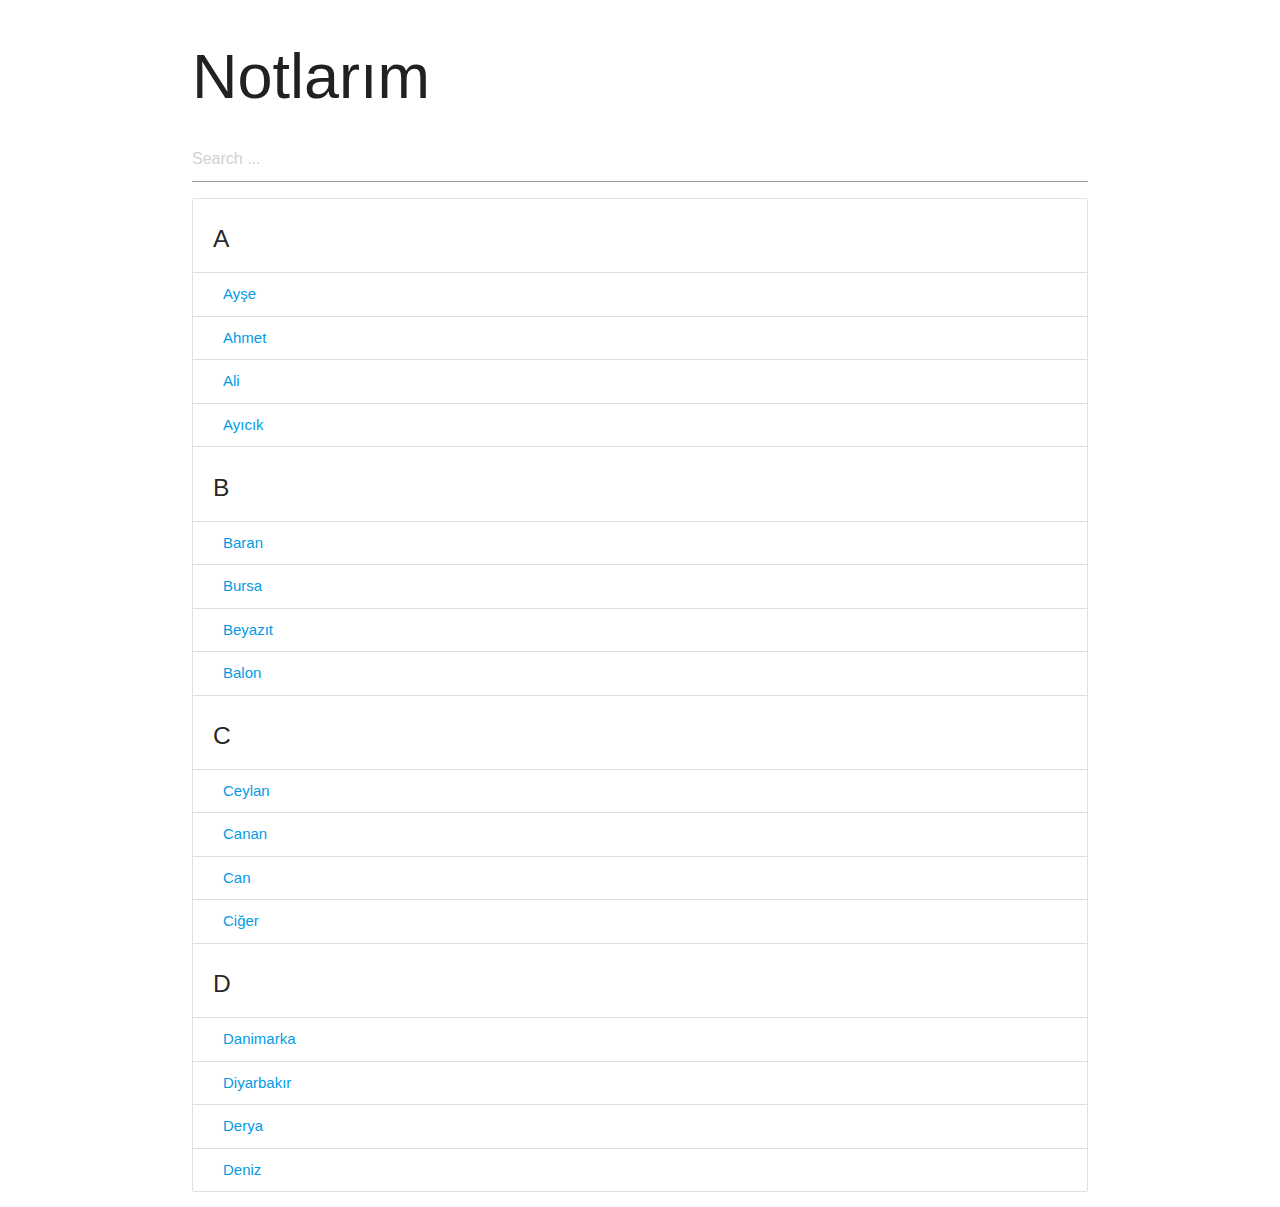
<file: index.html>
<!DOCTYPE html>
<html lang="en">

<head>
  <meta charset="UTF-8" />
  <meta name="viewport" content="width=device-width, initial-scale=1.0" />
  <title>Filter</title>
  <link rel="stylesheet" href="https://cdnjs.cloudflare.com/ajax/libs/materialize/1.0.0/css/materialize.min.css" />
</head>

<body>
  <div class="container">
    <h1 class="align-center">Notlarım</h1>
    <input type="text" id="filterInput" placeholder="Search ...">
    <ul id="names" class="collection with-header">
      <li class="collection-header">
        <h5>A</h5>
      </li>
      <li class="collection-item">
        <a href="#">Ayşe</a>
      </li>
      <li class="collection-item">
        <a href="#">Ahmet</a>
      </li>
      <li class="collection-item">
        <a href="#">Ali</a>
      </li>
      <li class="collection-item">
        <a href="#">Ayıcık</a>
      </li>
      <li class="collection-header">
        <h5>B</h5>
      </li>
      <li class="collection-item">
        <a href="#">Baran</a>
      </li>
      <li class="collection-item">
        <a href="#">Bursa</a>
      </li>
      <li class="collection-item">
        <a href="#">Beyazıt</a>
      </li>
      <li class="collection-item">
        <a href="#">Balon</a>
      </li>
      <li class="collection-header">
        <h5>C</h5>
      </li>
      <li class="collection-item">
        <a href="#">Ceylan</a>
      </li>
      <li class="collection-item">
        <a href="#">Canan</a>
      </li>
      <li class="collection-item">
        <a href="#">Can</a>
      </li>
      <li class="collection-item">
        <a href="#">Ciğer</a>
      </li>
      <li class="collection-header">
        <h5>D</h5>
      </li>
      <li class="collection-item">
        <a href="#">Danimarka</a>
      </li>
      <li class="collection-item">
        <a href="#">Diyarbakır</a>
      </li>
      <li class="collection-item">
        <a href="#">Derya</a>
      </li>
      <li class="collection-item">
        <a href="#">Deniz</a>
      </li>
    </ul>
  </div>

  <script src="/script.js"></script>

</body>

</html>
</file>
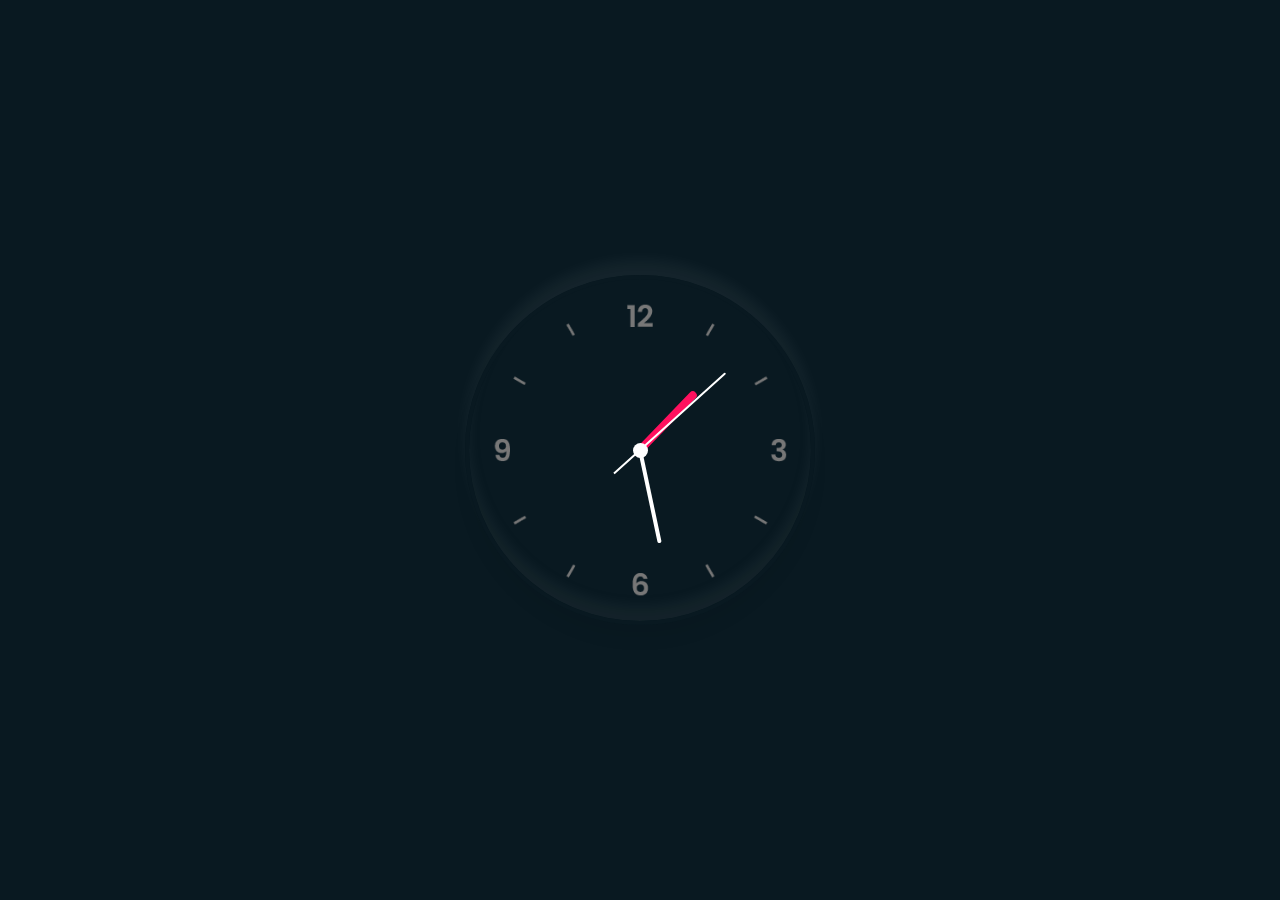
<file: clasick_hour/index.html>
<!DOCTYPE html>
<html lang="en">

<head>
    <meta charset="UTF-8">
    <meta name="viewport" content="width=device-width, initial-scale=1.0">
    <title>Hour</title>
    <link rel="stylesheet" href="style.css">
</head>

<body>
    <div class="clock">
        <div class="hour">
            <div class="hr" id="hr"></div>
        </div>
        <div class="min">
            <div class="mn" id="mn"></div>
        </div>
        <div class="sec">
            <div class="sc" id="sc"></div>
        </div>
    </div>
    <script type="text/javascript">
        const deg = 6;
        const hr = document.querySelector("#hr");
        const mn = document.querySelector("#mn");
        const sc = document.querySelector("#sc");

        setInterval(() => {
            let day = new Date();
            let hh = day.getHours() * 30;
            let mm = day.getMinutes() * deg;
            let ss = day.getSeconds() * deg;

            hr.style.transform = `rotateZ(${(hh)+(mm/12)}deg)`;
            mn.style.transform = `rotateZ(${mm}deg)`;
            sc.style.transform = `rotateZ(${ss}deg)`;
        })
    </script>

</body>

</html>
</file>
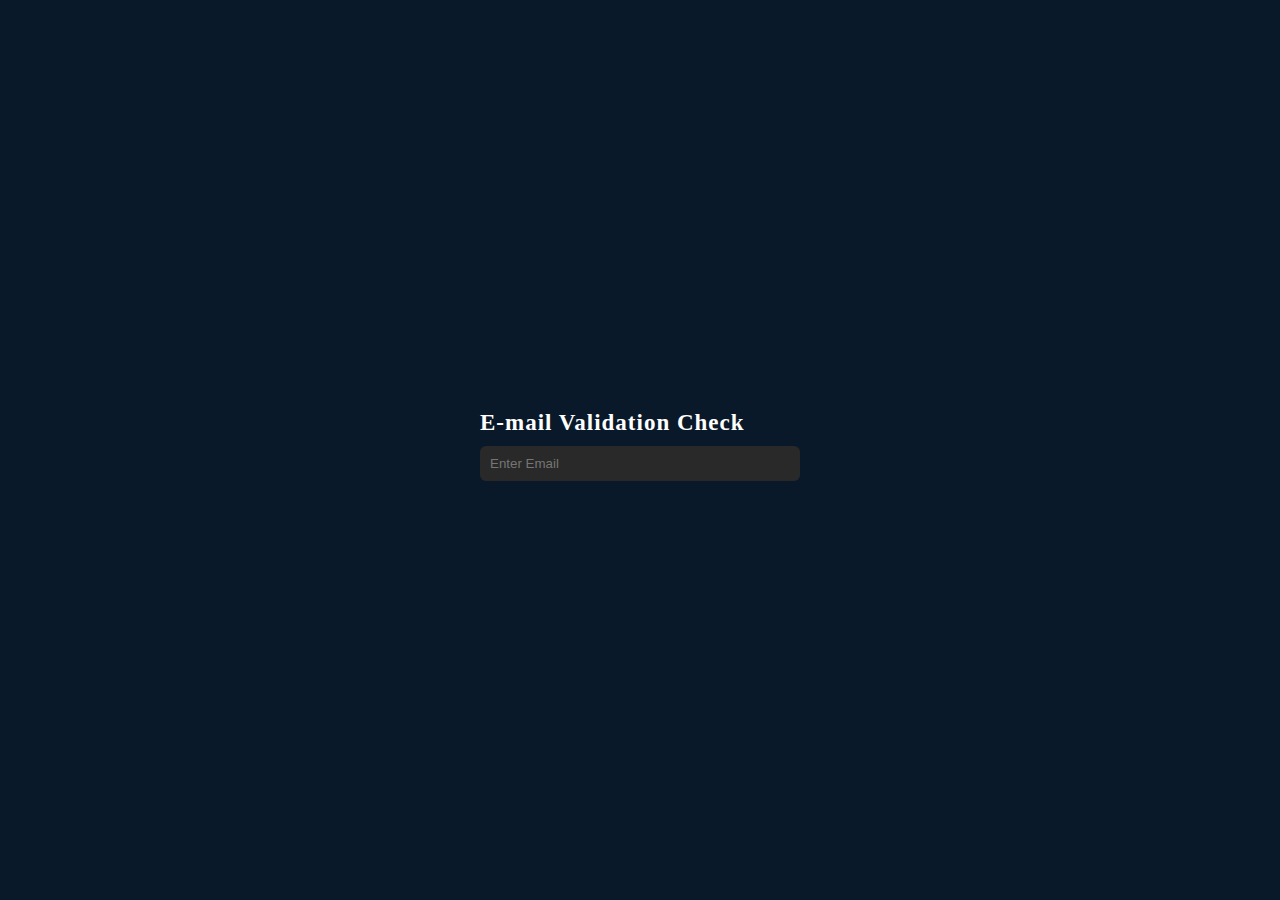
<file: email-validation/index.html>
<!DOCTYPE html>
<html lang="en">

<head>
    <meta charset="UTF-8">
    <meta name="viewport" content="width=device-width, initial-scale=1.0">
    <title>E-Mail Validation</title>
    <link rel="stylesheet" href="style.css">
</head>

<body>
    <div>
        <h3>E-mail Validation Check</h3>
        <form action="#" id="form">
            <div class="inputBox">
                <input type="text" id="email" placeholder="Enter Email">
                <span id="text"></span>
            </div>
        </form>
    </div>
    <script type="text/javascript">
        let formm = document.getElementById("form");
        formm.addEventListener("keydown", validd);

        function validd() {

            var form = document.getElementById("form");
            var email = document.getElementById("email").value;
            var text = document.getElementById("text");
            var pattern = /^[^ ]+@[^ ]+\.[a-z]{2,3}$/;
            if (email.match(pattern)) {
                form.classList.add("valid")
                form.classList.remove("invalid");
                text.innerHTML = "Email Adresin Olumlu";
                text.style.color = "#00ff00";
            } else if (email == "") {
                form.classList.remove("valid")
                form.classList.remove("invalid");
                text.innerHTML = "";
                text.style.color = "#00ff00";
            } else {
                form.classList.add("invalid");
                form.classList.remove("valid");
                text.innerHTML = "Email Adresin eşlenmiyor";
                text.style.color = "#ff0000";
            }


        }
    </script>

</body>

</html>
</file>
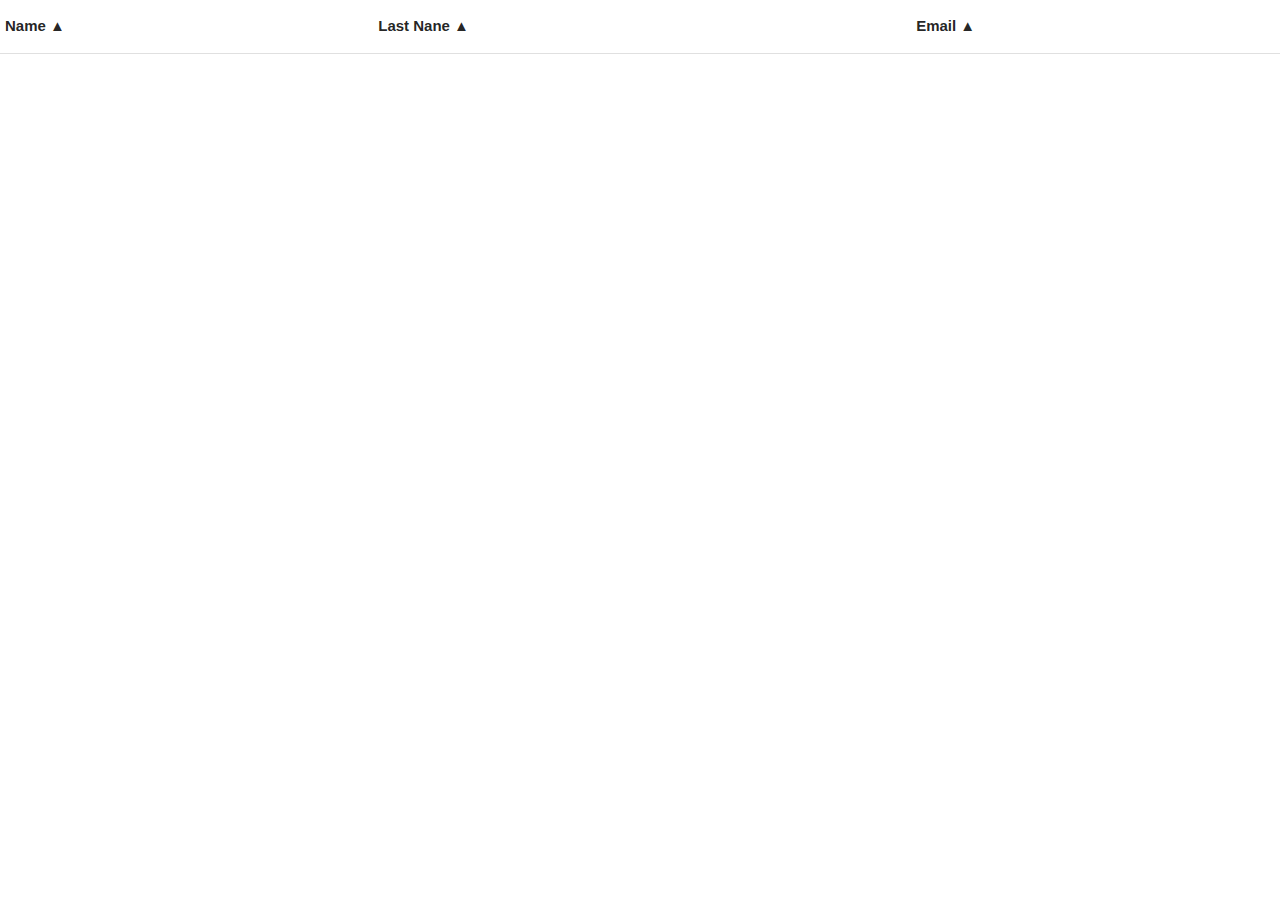
<file: jsonTable/index.html>
<!DOCTYPE html>
<html lang="en">

<head>
  <meta charset="UTF-8" />
  <meta name="viewport" content="width=device-width, initial-scale=1.0" />
  <title>Dinamik Json Table</title>

  <link rel="stylesheet" href="https://cdnjs.cloudflare.com/ajax/libs/materialize/1.0.0/css/materialize.min.css" />
</head>

<body>
  <!-- <div class="container">
    <div class="row">
      <div class="col">
        <div class="card card-body" width="100%">
          <input type="text" id="search-input" class="form-control" />
        </div>
      </div>
    </div>
  </div> -->

  <table class="table table-striped">
    <tr class="bg-info">
      <th class="bg-info" data-column="name" data-order="desc">Name &#9650</th>
      <th class="bg-info" data-column="age" data-order="desc">Last Nane &#9650</th>
      <th class="bg-info" data-column="birtday" data-order="desc">Email &#9650</th>
    </tr>
    <tbody id="myTable"></tbody>
  </table>

  <script src="https://code.jquery.com/jquery-3.5.1.js" integrity="sha256-QWo7LDvxbWT2tbbQ97B53yJnYU3WhH/C8ycbRAkjPDc="
    crossorigin="anonymous"></script>
  <script src="/jsonTable/script.js"></script>
</body>

</html>
</file>
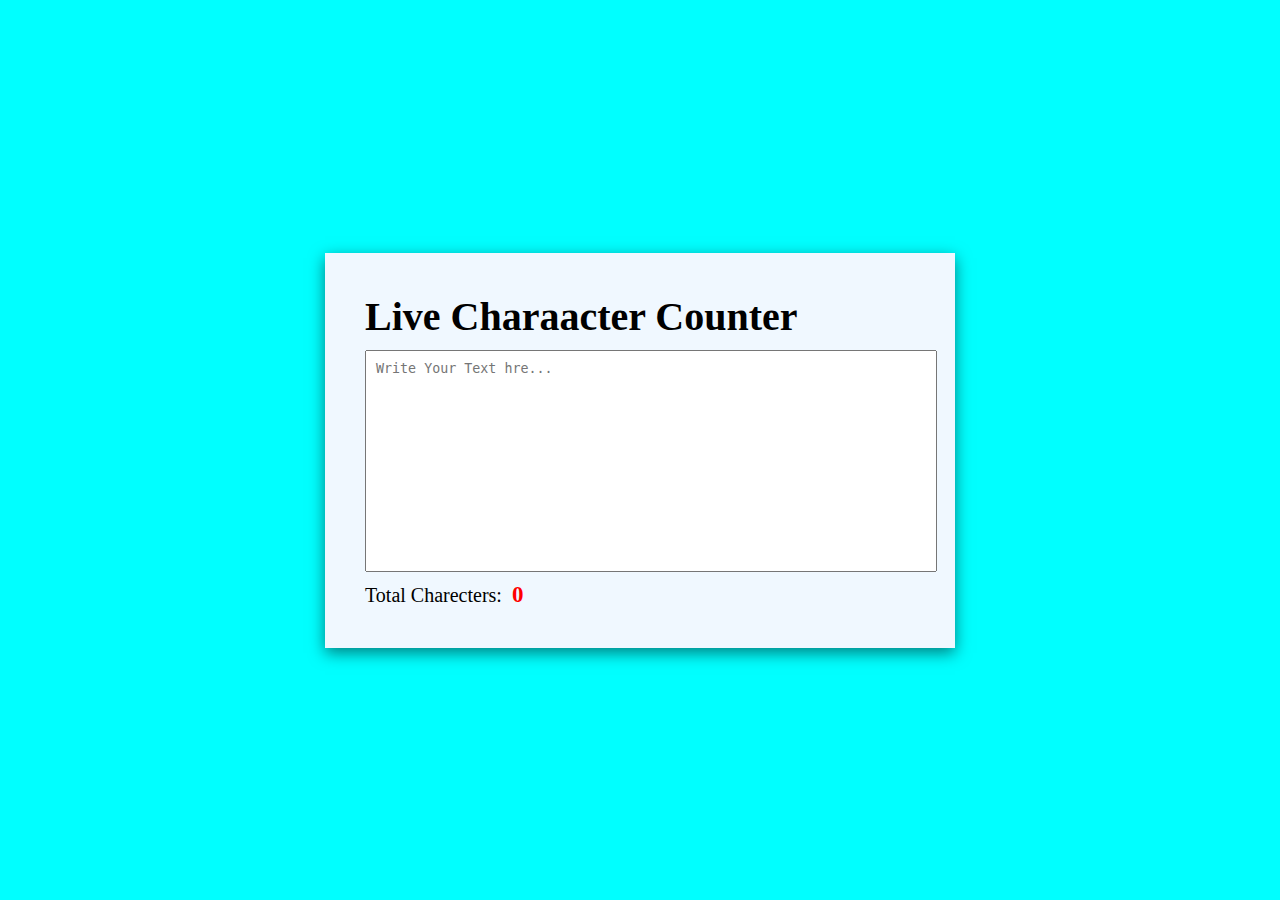
<file: livecharectersayısı/index.html>
<!DOCTYPE html>
<html lang="en">

<head>
    <meta charset="UTF-8">
    <meta name="viewport" content="width=device-width, initial-scale=1.0">
    <title>Document</title>
    <link rel="stylesheet" href="style.css">
</head>

<body>
    <div class="container">
        <h1>Live Charaacter Counter</h1>
        <textarea placeholder="Write Your Text hre..."></textarea>
        <p>Total Charecters: <span class="count">0</span></p>
    </div>
    <script src="/livecharectersayısı/script.js"></script>
</body>

</html>
</file>
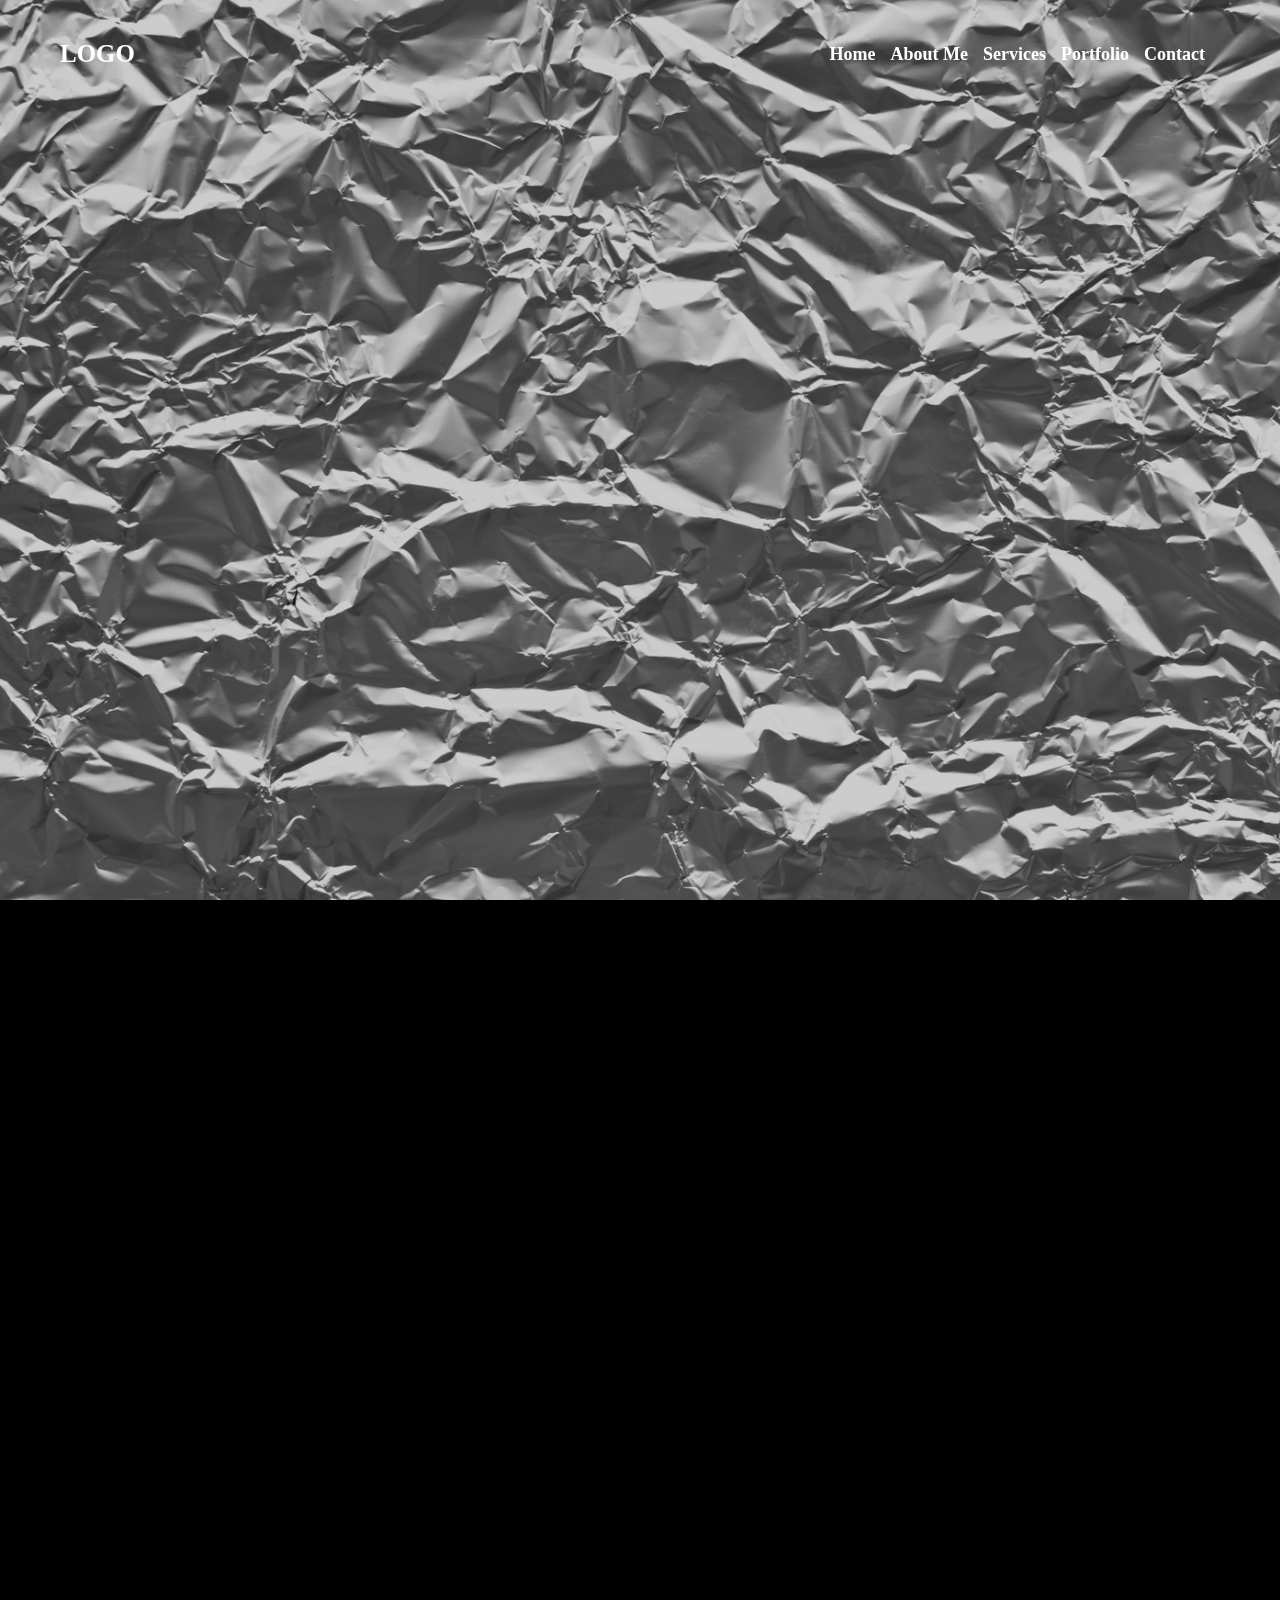
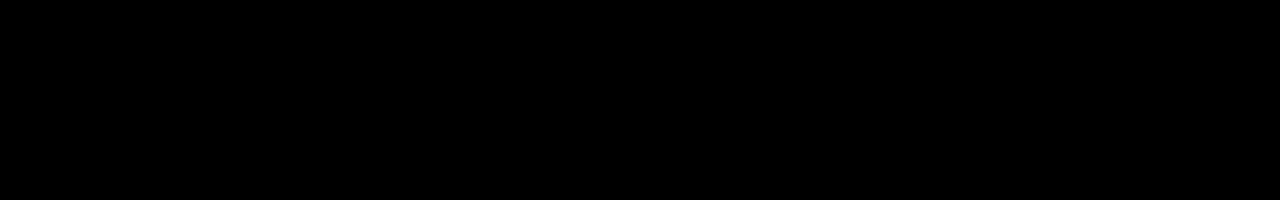
<file: sticy_Navigate/index.html>
<!DOCTYPE html>
<html lang="en">

<head>
    <meta charset="UTF-8">
    <meta name="viewport" content="width=device-width, initial-scale=1.0">
    <title>Document</title>
    <link rel="stylesheet" href="style.css">
</head>

<body>
    <header>
        <a href="#" class="logo">Logo</a>

        <ul>
            <li><a href="#">Home</a></li>
            <li><a href="#">About Me</a></li>
            <li><a href="#">Services</a></li>
            <li><a href="#">Portfolio</a></li>
            <li><a href="#">Contact</a></li>
        </ul>

    </header>
    <section class="banner"> </section>
    <script type="text/javascript">
        window.addEventListener("scroll", function () {
            var header = document.querySelector("header");
            header.classList.toggle("sticky", window.scrollY > 0)
        })
    </script>
</body>

</html>
</file>
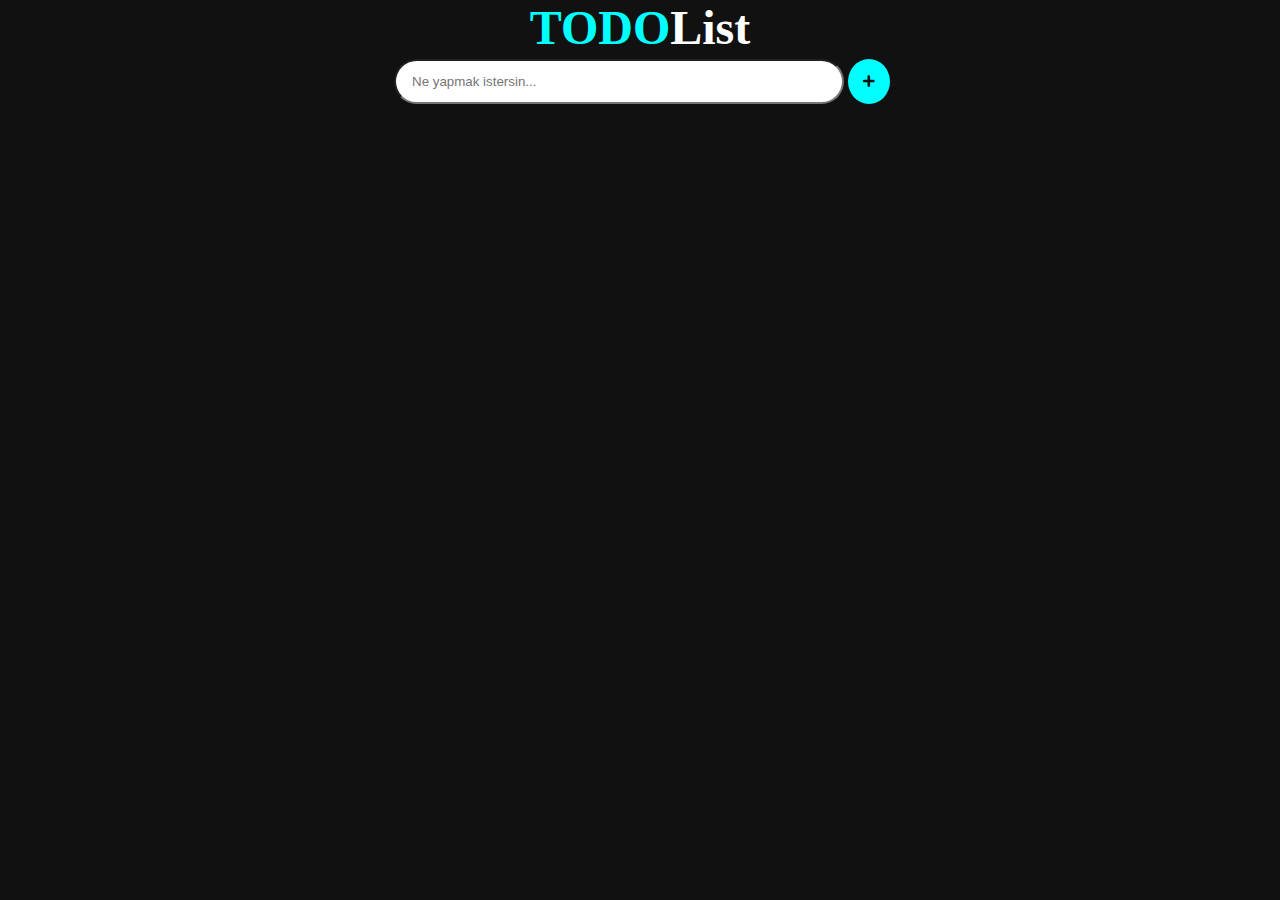
<file: todo-app/index.html>
<!DOCTYPE html>
<html lang="en">
<head>
    <meta charset="UTF-8">
    <meta name="viewport" content="width=device-width, initial-scale=1.0">
    <link rel="stylesheet" href="https://cdnjs.cloudflare.com/ajax/libs/font-awesome/5.15.2/css/all.min.css" />
    <link rel="stylesheet" href="style.css">
    <title>Todo App</title>
</head>
<body>

<h1><span class="styling">TODO</span>List</h1>
<div class="input_div">
    <input type="text" class="input" placeholder="Ne yapmak istersin...">
    <button class="addbutton"><i class="fas fas fa-plus"></i></button>
</div>
<div class="container">
    <!-- <div class="item">
        <input type="text" class="item_input">
        <button class="editbutton">Düzenle</button>
        <button class="removebutton">Sil</button>
    </div> -->
</div>


    <script type="text/javascript" src="main.js"></script>
</body>
</html>
</file>
<file: clasick_hour/style.css>
* {
    margin: 0;
    padding: 0;
    box-sizing: border-box;
}

body {
    display: flex;
    justify-content: center;
    align-items: center;
    min-height: 100vh;

    background-color: #091921;


}

.clock {
    width: 350px;
    height: 350px;
    display: flex;
    justify-content: center;
    align-items: center;
    background: url(clock.png) no-repeat;
    background-size: cover;
    border: 4px solid #091921;
    box-shadow: 0 -15px 15px rgba(255, 255, 255, 0.05), inset 0 -15px 15px rgba(255, 255, 255, 0.05), 0 15px 15px rgba(0, 0, 0, 0.05), inset 0 -15px 15px rgba(0, 0, 0, 0.05);
    border-radius: 50%;
    -webkit-border-radius: 50%;
    -moz-border-radius: 50%;
    -ms-border-radius: 50%;
    -o-border-radius: 50%;
}

.clock::before {
    content: "";
    position: absolute;
    width: 15px;
    height: 15px;
    background-color: #fff;
    border-radius: 50%;
    -webkit-border-radius: 50%;
    -moz-border-radius: 50%;
    -ms-border-radius: 50%;
    -o-border-radius: 50%;
    z-index: 10000;
}

.clock .hour,
.clock .min,
.clock .sec {
    position: absolute;
}

.clock .hour,
.hr {
    width: 160px;
    height: 160px;

}

.clock .min,
.mn {
    width: 190px;
    height: 190px;
}

.clock .sec,
.sc {
    width: 230px;
    height: 230px;
}

.hr,
.mn,
.sc {
    display: flex;
    justify-content: center;
    position: absolute;
    border-radius: 50%;
    -webkit-border-radius: 50%;
    -moz-border-radius: 50%;
    -ms-border-radius: 50%;
    -o-border-radius: 50%;


}

.hr::before {
    content: "";
    position: absolute;
    width: 8px;
    height: 80px;
    background-color: #ff105e;
    z-index: 10;
    border-radius: 6px 6px 0 0;
    -webkit-border-radius: 6px 6px 0 0;
    -moz-border-radius: 6px 6px 0 0;
    -ms-border-radius: 6px 6px 0 0;
    -o-border-radius: 6px 6px 0 0;
}

.mn::before {
    content: "";
    position: absolute;
    width: 4px;
    height: 90px;
    background-color: #ffffff;
    z-index: 11;
    border-radius: 6px 6px 0 0;
    -webkit-border-radius: 6px 6px 0 0;
    -moz-border-radius: 6px 6px 0 0;
    -ms-border-radius: 6px 6px 0 0;
    -o-border-radius: 6px 6px 0 0;
}

.sc::before {
    content: "";
    position: absolute;
    width: 2px;
    height: 150px;
    background-color: #ffffff;
    z-index: 12;
    border-radius: 6px 6px 0 0;
    -webkit-border-radius: 6px 6px 0 0;
    -moz-border-radius: 6px 6px 0 0;
    -ms-border-radius: 6px 6px 0 0;
    -o-border-radius: 6px 6px 0 0;
}
</file>
<file: email-validation/style.css>
* {
    margin: 0;
    padding: 0;

}

body {
    display: flex;
    justify-content: center;
    align-items: center;
    min-height: 100vh;
    background-color: #091929;

}

h3 {
    position: relative;
    font-size: 23px;
    color: #fff;
    letter-spacing: 1px;
    font-weight: 600;
    margin-bottom: 10px;

}

#form {
    position: relative;
}

#form #email {
    width: 300px;
    border: none;
    outline: none;
    background-color: #292929;
    padding: 10px;
    border-radius: 6px;
    -webkit-border-radius: 6px;
    -moz-border-radius: 6px;
    -ms-border-radius: 6px;
    -o-border-radius: 6px;
    font-style: 18px;
}

#form .inputBox {
    position: relative;
}

#text {
    display: block;
    color: #000;
    font-weight: 300;
    padding: 5px;
}

#form.invalid .inputBox::before {
    content: "";
    position: absolute;
    right: 10px;
    top: 5px;
    width: 24px;
    height: 25px;
    background: url(invalid.png);
    background-size: cover;
    z-index: 999;

}

#form.valid .inputBox::before {
    content: "";
    position: absolute;
    right: 10px;
    top: 5px;
    width: 24px;
    height: 25px;
    background: url(valid.png);
    background-size: cover;
    z-index: 999;

}
</file>
<file: livecharectersayısı/style.css>
* {
    margin: 0;
    padding: 0;
}

body {
    background-color: aqua;
    display: flex;
    justify-content: center;
    align-items: center;
    height: 100vh;

}

.container {
    width: 550px;
    padding: 40px;
    background-color: aliceblue;
    display: flex;
    flex-direction: column;
    box-shadow: 0 5px 15px rgba(0, 0, 0, 0.5);
}

.container h1 {
    font-size: 2.5rem;
    font-weight: 900;

}

.container textarea {
    resize: none;
    width: 100%;
    height: 200px;
    padding: 10px;
    margin: 10px 0;
}

.container p {
    font-size: 20px;
    font-weight: 500;

}

.container p span {
    color: red;
    font-size: 23px;
    font-weight: 600;
    padding: 5px;
}
</file>
<file: sticy_Navigate/style.css>
* {
    margin: 0;
    padding: 0;
    box-sizing: border-box;
}

body {
    background-color: #000;
    min-height: 200vh;
}

header {
    position: fixed;
    left: 0;
    top: 0;
    width: 100%;
    z-index: 1000;
    display: flex;
    justify-content: space-between;
    align-items: center;
    transition: .3s;
    -webkit-transition: .3s;
    -moz-transition: .3s;
    -ms-transition: .3s;
    -o-transition: .3s;
    padding: 40px 60px;
}

header.sticky {
    transition: .3s;
    -webkit-transition: .3s;
    -moz-transition: .3s;
    -ms-transition: .3s;
    -o-transition: .3s;
    padding: 40px 60px;
    padding: 10px 60px;
    background-color: #fff;

}

header.sticky .logo {
    color: #000;
}

header .logo {
    position: relative;
    color: #fff;
    text-transform: uppercase;
    text-decoration: none;
    font-size: 25px;
    font-weight: 700;
    transform: .5s;
    -webkit-transform: .5s;
    -moz-transform: .5s;
    -ms-transform: .5s;
    -o-transform: .5s;

}

header ul {
    position: relative;
    display: flex;
}

header ul li {
    position: relative;
    list-style: none;

}

header.sticky ul li a {
    color: #000;
}

header ul li a {
    position: relative;
    color: #fff;
    font-size: 18px;
    font-weight: 600;
    margin-right: 15px;
    transition: .5s;
    -webkit-transition: .5s;
    -moz-transition: .5s;
    -ms-transition: .5s;
    -o-transition: .5s;
    text-decoration: none;
}

.banner {
    position: relative;
    width: 100%;
    height: 100vh;

    background: url(/sticy_Navigate/1.jpg);
    background-size: cover;
}
</file>
<file: todo-app/style.css>
*{
    margin: 0;
    padding: 0;
    box-sizing: border-box;
}
body{
    background-color: #111;
    height: 100%;
}
h1{
    font-size: 3rem;
    font-weight: 600;
    margin:1rem 0 rem;
    color: #fff;
    text-align: center;
}
.styling{
    color:aqua;
    font-weight: 800;

}

.input_div{
    display: flex;
    justify-content: center;
    align-items: center;
    text-align:center;
}
.input_div .input{
    padding: 0.8rem 1rem;
    outline: none;
    background-color: white;
    width: 450px;
    margin:0.25rem;
    border-radius: 25px;
    -webkit-border-radius: 25px;
    -moz-border-radius: 25px;
    -ms-border-radius: 25px;
    -o-border-radius: 25px;
}
.input_div .addbutton{
    background-color: aqua;
    color: #111;
    padding: 15px;
    outline: none;
    cursor: pointer;
    border: none;
    border-radius: 50%;
    -webkit-border-radius: 50%;
    -moz-border-radius: 50%;
    -ms-border-radius: 50%;
    -o-border-radius: 50%;
}
.container{
    display: flex;
    align-items: center;
    justify-content: center;
    flex-direction: column;
    margin-top: 2rem;
}
.container .item{
    padding: 0.1rem;
    margin-bottom: 1.5rem;
    border-bottom: 4px solid #fff;
    
}
.item .item_input{
    background: none;

    /* border:none; */
   border: none;
   outline: none;
    color: #fff;
    padding: 10px;
    width: 350px;
    font-size: 1.2rem;



}
.editbutton{
    background: none;
    color: lime;
    border: none;
    font-size: 1.2rem;
    font-weight: 600;

}
.removebutton{
    background: none;
    color: red;
    border: none;
    font-size: 1.2rem;
    font-weight: 600;
    padding-left: 10px;

}
</file>
